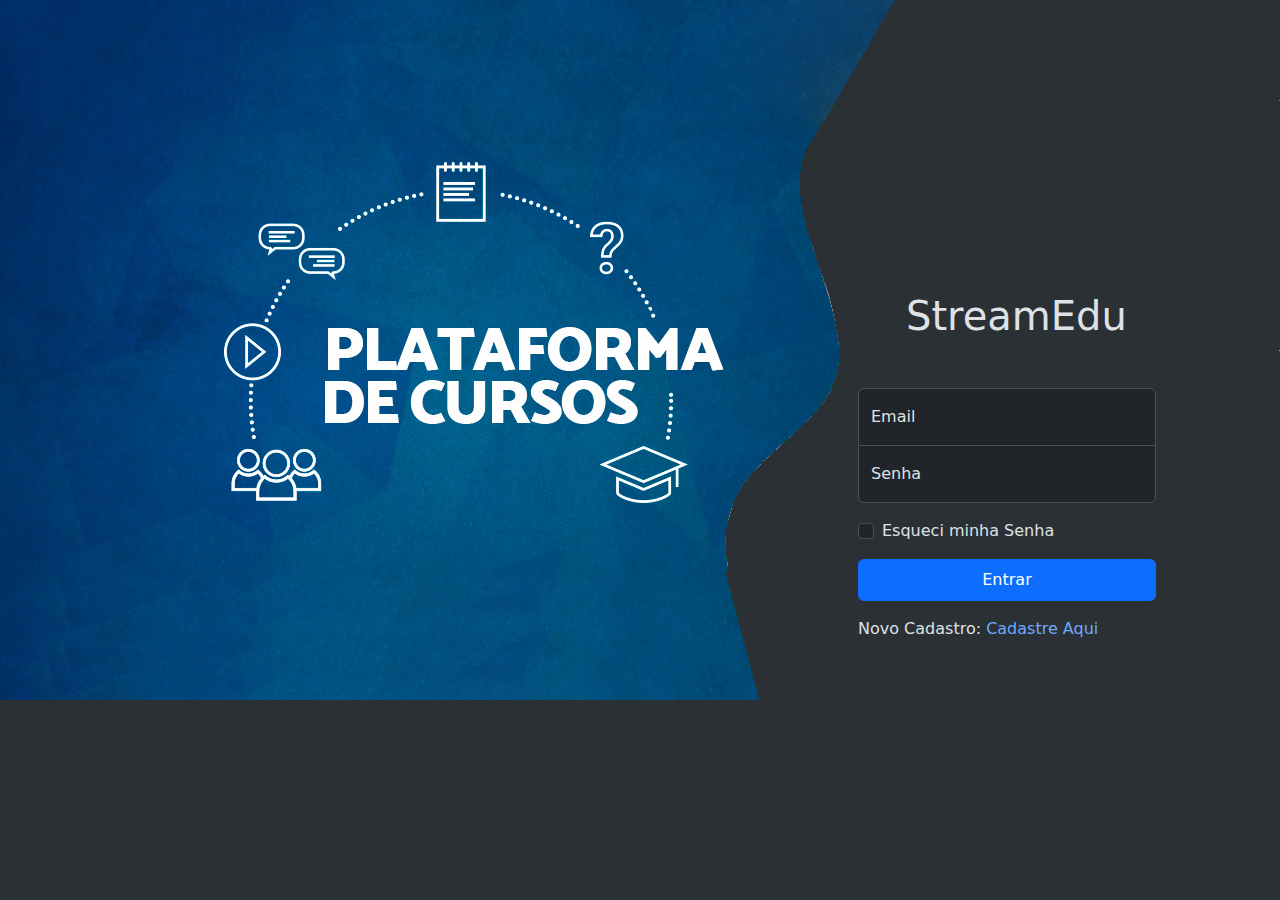
<file: src/login.html>
<!DOCTYPE html>
<html lang="pt-br" data-bs-theme="dark">
<head>
    <meta charset="UTF-8">
    <meta name="viewport" content="width=device-width, initial-scale=1.0">
    <title>Login</title>
    <link href="https://cdn.jsdelivr.net/npm/bootstrap@5.3.3/dist/css/bootstrap.min.css" rel="stylesheet" integrity="sha384-QWTKZyjpPEjISv5WaRU9OFeRpok6YctnYmDr5pNlyT2bRjXh0JMhjY6hW+ALEwIH" crossorigin="anonymous">
    <link href="loguin.css" rel="stylesheet">
</head>
<body class="container-fluid d-flex align-items-center justify-content-md-end py-4 bg-body-tertiary">
  
  <div class="me-5 pe-5">
    <main class="container-fluid form-signin">
      <form>
  
        <div>
          <div class="h4 mb-6 fw-normal position-relative m-5 text-center">
            <h1>StreamEdu</h1>
          </div>
    
          <div class="form-floating ">
            <input type="email" class="form-control" id="floatingInput" placeholder="name@example.com">
            <label for="floatingInput">Email</label>
          </div>
    
          <div class="form-floating">
            <input type="password" class="form-control" id="floatingPassword" placeholder="Password">
            <label for="floatingPassword">Senha</label>
          </div>
        
          <div class="form-check text-start my-3">
            <input class="form-check-input" type="checkbox" value="remember-me" id="flexCheckDefault">
            <label class="form-check-label" for="flexCheckDefault">
              Esqueci minha Senha
            </label>
          </div>
    
          <a href="index.html" class="btn btn-primary w-100 py-2" type="submit">
            Entrar
          </a>
    
          <div class="my-3">
            <p>Novo Cadastro: <a class="text-decoration-none" href="">Cadastre Aqui</a></p>
          </div>
        </div>
  
        
        
      </form>
    </main>
  </div>
    

    
  <script src="https://cdn.jsdelivr.net/npm/bootstrap@5.3.3/dist/js/bootstrap.bundle.min.js" integrity="sha384-YvpcrYf0tY3lHB60NNkmXc5s9fDVZLESaAA55NDzOxhy9GkcIdslK1eN7N6jIeHz" crossorigin="anonymous"></script>  
</body>
</html>
</file>
<file: src/loguin.css>
html,
body {
  height: 100%;
  background-image: url("assets/bg.png");
  background-size: contain;
  background-repeat: no-repeat;
}

.form-signin {
  max-width: 330px;
  padding: 1rem;
}

.form-signin .form-floating:focus-within {
  z-index: 2;
}

.form-signin input[type="email"] {
  margin-bottom: -1px;
  border-bottom-right-radius: 0;
  border-bottom-left-radius: 0;
}

.form-signin input[type="password"] {
  margin-bottom: 10px;
  border-top-left-radius: 0;
  border-top-right-radius: 0;
}
</file>
